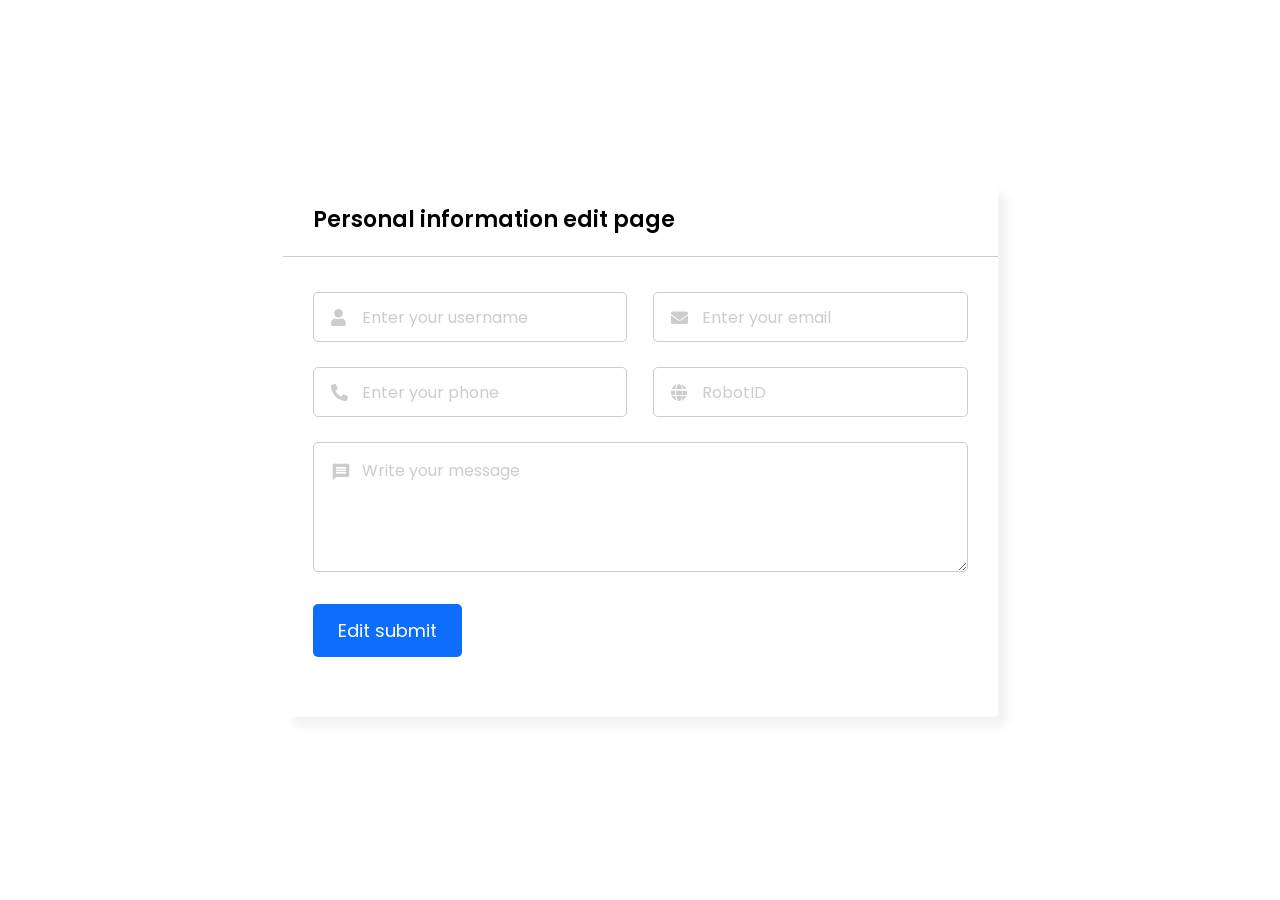
<file: web_project/Robot_front_10.10/PersonalForm/index.html>
<!--
 * @Date: 2021-06-18 15:16:30
 * @LastEditors: yehanyang 1958944515@qq.com
 * @LastEditTime: 2023-06-27 22:48:07
 * @FilePath: /Let'talk/Users/mac/Documents/vscode/Robot_front/PersonalForm/index.html
 * @Description: 
-->

<!DOCTYPE html>
<!-- Coding By CodingNepal - youtube.com/codingnepal -->
<html lang="en">
<head>
  <meta charset="UTF-8">
  <meta name="viewport" content="width=device-width, initial-scale=1.0">
  <title>Contact Form | CodingNepal</title>
  <link rel="stylesheet" href="style.css">
  <link rel="stylesheet" href="https://fonts.googleapis.com/icon?family=Material+Icons">
  <link rel="stylesheet" href="https://cdnjs.cloudflare.com/ajax/libs/font-awesome/5.15.3/css/all.min.css"/>
</head>
<body>
  <div class="wrapper">  
    <header>Personal information edit page</header>
    <form action="#">

      <div class="dbl-field">
        <div class="field">
          <input type="text" name="name" placeholder="Enter your username" value="">
          <i class='fas fa-user'></i>
        </div>
        <div class="field">
          <input type="text" name="email" placeholder="Enter your email" value="">
          <i class='fas fa-envelope'></i>
        </div>
      </div>

      <div class="dbl-field">
        <div class="field">
          <input type="text" name="phone" placeholder="Enter your phone" value="">
          <i class='fas fa-phone-alt'></i>
        </div>
        <div class="field">
          <input type="text" name="RobotID" placeholder="RobotID" value="">
          <i class='fas fa-globe'></i>
        </div>
      </div>

      <div class="message">
        <textarea placeholder="Write your message" name="message" value=""></textarea>
        <i class="material-icons">message</i>
      </div>

      
      <div class="dbl-field">
        <div class="button-area">
          <button type="button">Edit submit</button>
          <span></span>    
        </div>
      </div>
    
    </form>
  </div>

  <script src="script.js"></script>

</body>
</html>
</file>
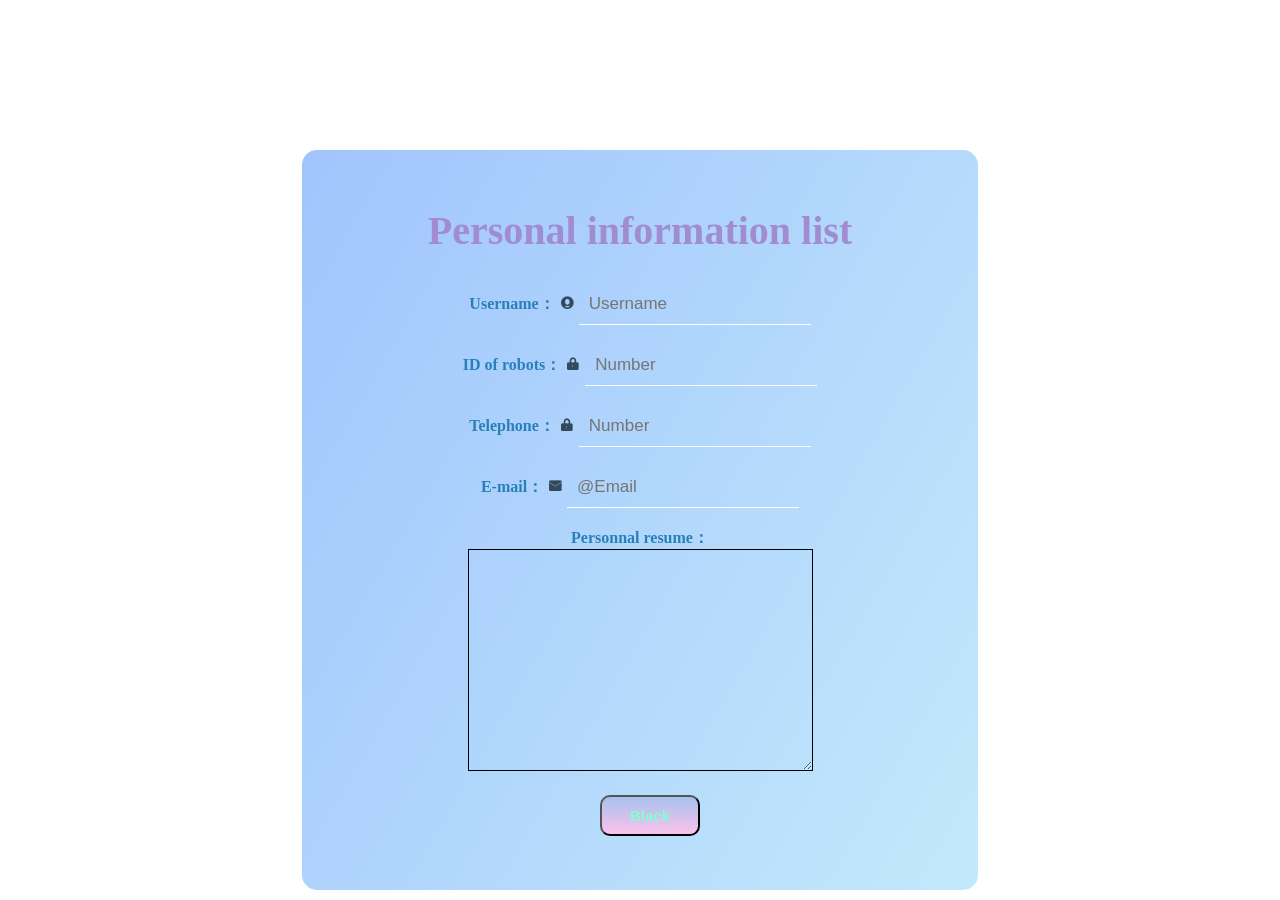
<file: web_project/Robot_front_10.10/personPage/index.html>
<!--
 * @Date: 2022-12-02 17:03:12
 * @LastEditors: yehanyang 1958944515@qq.com
 * @LastEditTime: 2023-06-27 21:45:42
 * @FilePath: /Let'talk/Users/mac/Documents/vscode/Robot_front/personPage/index.html
 * @Description: 
-->
<!DOCTYPE html>
<html lang="en">
<head>
    <meta charset="UTF-8">
    <meta http-equiv="X-UA-Compatible" content="IE=edge">
    <meta name="viewport" content="width=device-width, initial-scale=1.0">
    <title>Personal information list</title>
   <link rel="stylesheet" href="./style.css">
   <link rel="stylesheet" href="./icontfont.css">
</head>
<body>
<div id="maxbox">
    <div class="box1">
        <h1>Personal information list</h1>
    </div>
    <div class="box2">
       
     Username：
     <span class="iconfont">&#xe70e;</span>
     <input  type="text" placeholder="Username">

    </div>
    <div class="box2">
        ID of robots：
       <span class="iconfont">&#xe709;</span>
       <input  type="text" placeholder="Number">
    </div>
    <div class="box2">
    Telephone：
   <span class="iconfont">&#xe709;</span>
   <input  type="text" placeholder="Number">
    </div>
    <div class="box2">
   E-mail：
   <span class="iconfont">&#xe70a;</span>
   <input  type="email" placeholder="@Email">
     </div>
     <div class="box3">
        <span style="display: block;">Personnal resume：</span>
        <textarea name="" id="" cols="30" rows="10" value="">
        </textarea>
     </div>
     <div id="Submit">
         <!-- <form action="" target="top"> -->
        <button><a href="">Black</a></button>
    <!-- </form> -->
    
</div>
     
</div>
<script src="https://apps.bdimg.com/libs/jquery/2.1.4/jquery.min.js"></script>
<script src="./index.js"></script>
</body>
</html>
</file>
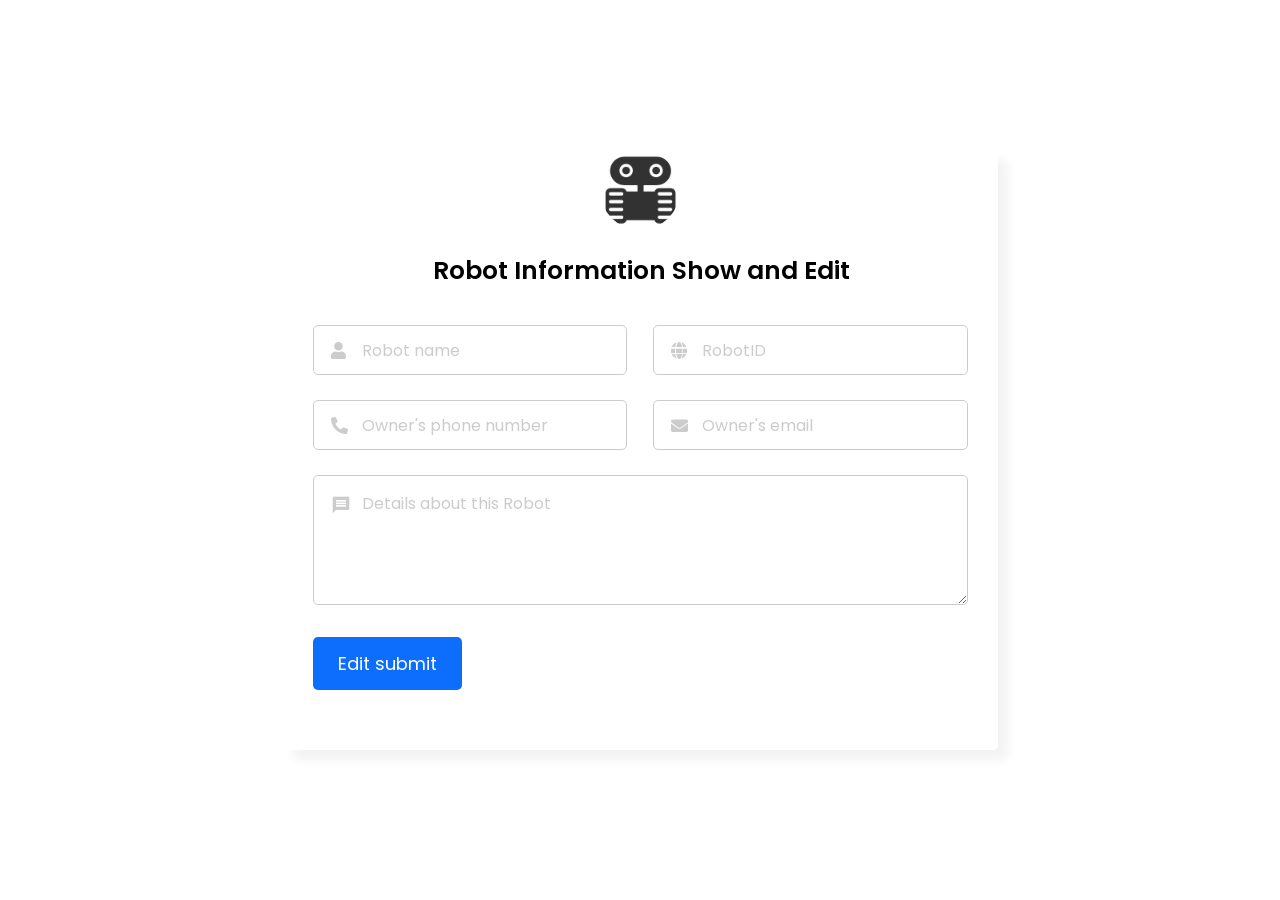
<file: web_project/Robot_front_10.10/RobotInfo/index.html>
<!--
 * @Date: 2023-10-10 12:16:36
 * @LastEditors: yangyehan 1958944515@qq.com
 * @LastEditTime: 2023-10-11 11:24:53
 * @FilePath: /xiaoyou/Users/mac/Desktop/Robot_front_10.10/RobotInfo/index.html
 * @Description: 
-->
<!DOCTYPE html>
<!-- Coding By CodingNepal - youtube.com/codingnepal -->
<html lang="en">
<head>
  <meta charset="UTF-8">
  <meta name="viewport" content="width=device-width, initial-scale=1.0">
  <title>Contact Form | CodingNepal</title>
  <link rel="stylesheet" href="style.css">
  <link rel="stylesheet" href="https://fonts.googleapis.com/icon?family=Material+Icons">
  <link rel="stylesheet" href="https://cdnjs.cloudflare.com/ajax/libs/font-awesome/5.15.3/css/all.min.css"/>
</head>
<body>
  <div class="wrapper">  
    <div class="w">
      <header>
        <div class="image-text">
            <span class="image">
               <a href="../uploadR/index.html" target="_blank" >
                <img id="imgAvatar" src="./AVATAR.JPG" alt="这是一个图片" width="">
               </a>
            </span>
            <div class="text logo-text">
                <span id="userName" class="name">  Robot Information Show and Edit </span>
            </div>
        </div>
        <!--这里是使用css定义的开关样式然后用 document先获取body中的元素 
        再进一步定位到toggle中的元素
        之后直接在js中进行操控
        同理开关那个也是只不过换成了toggle-switch
        -->
        <i class="bx bx-chevron-right toggle"></i> <!--在toggle前面的是按钮样式的声明 是一个bx中的图库就是-->
    </header>
    <form action="#">

      <div class="dbl-field">
        <div class="field">
          <input type="text" name="name" placeholder="Robot name" value="">
          <i class='fas fa-user'></i>
        </div>
        <div class="field">
          <input type="text" name="RobotID" placeholder="RobotID" value="" readonly="true">
          <i class='fas fa-globe'></i>
        </div>
       
      </div>

      <div class="dbl-field">
        <div class="field">
          <input type="text" name="phone" placeholder="Owner's phone number" value="">
          <i class='fas fa-phone-alt'></i>
        </div>
        <div class="field">
          <input type="text" name="email" placeholder="Owner's email" value="">
          <i class='fas fa-envelope'></i>
        </div>
        
      </div>

      <div class="message">
        <textarea placeholder="Details about this Robot" name="message" value=""></textarea>
        <i class="material-icons">message</i>
      </div>

      
      <div class="dbl-field">
        <div class="button-area">
          <button type="button">Edit submit</button>
          <span></span>    
        </div>
      </div>
    
    </form>
  </div>

  <script src="script.js"></script>

</body>
</html>
</file>
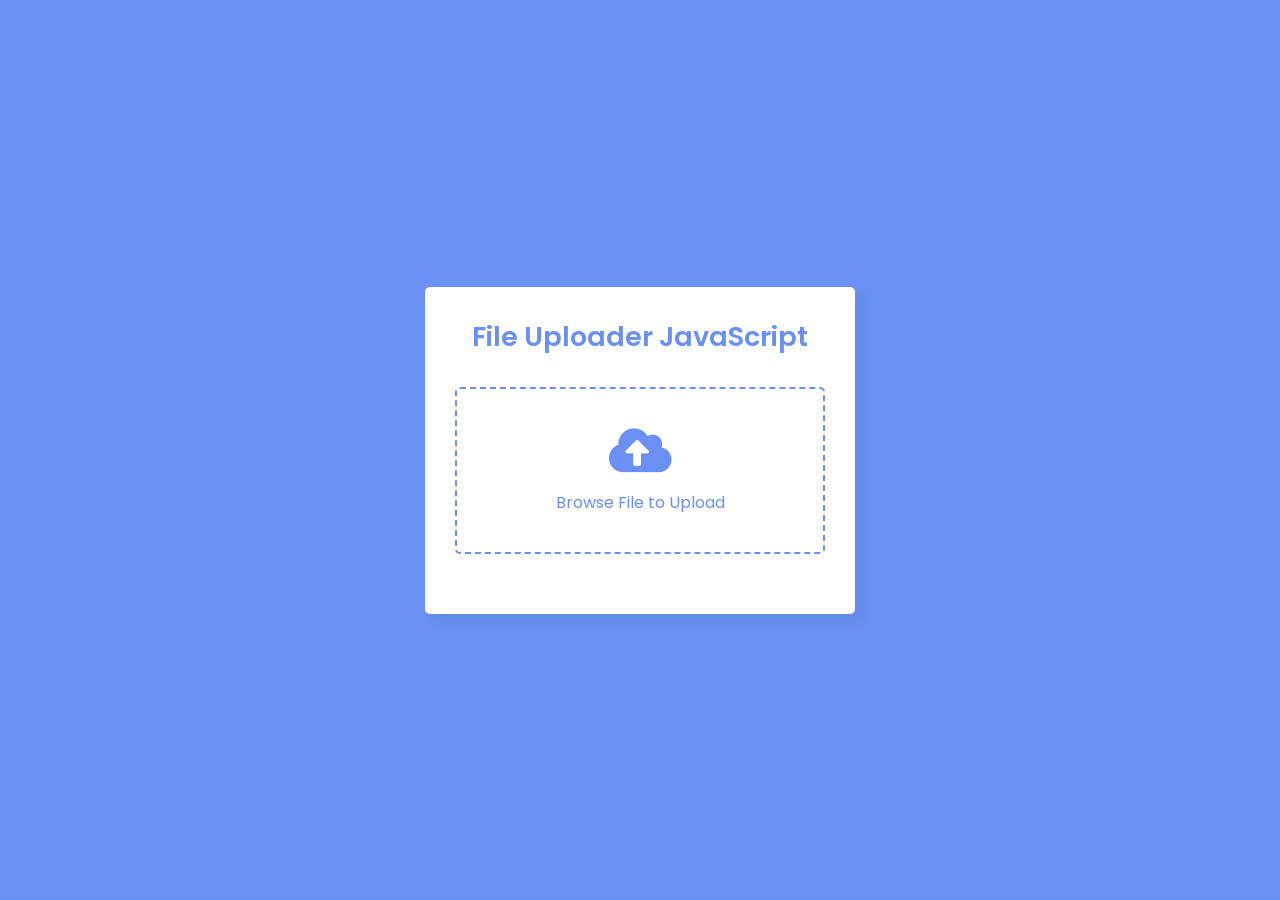
<file: web_project/Robot_front_10.10/upload/index.html>
<!--
 * @Date: 2021-07-12 14:34:44
 * @LastEditors: yehanyang 1958944515@qq.com
 * @LastEditTime: 2023-06-27 14:11:36
 * @FilePath: /Let'talk/Users/mac/Documents/vscode/Robot_front/上传头像/index.html
 * @Description: 
-->
<!DOCTYPE html>
<!-- Coding By CodingNepal - youtube.com/codingnepal -->
<html lang="en">
<head>
  <meta charset="UTF-8">
  <meta name="viewport" content="width=device-width, initial-scale=1.0">
  <title>File Upload with Progress Bar | CodingNepal</title>
  <link rel="stylesheet" href="style.css">
  <link rel="stylesheet" href="https://cdnjs.cloudflare.com/ajax/libs/font-awesome/5.15.3/css/all.min.css"/>
</head>
<body>
  <div class="wrapper">
    <header>File Uploader JavaScript</header>
    <form action="#">
      <input id = "imageInput" class="file-input" type="file" name="image" accept="image/*" hidden>
      <i class="fas fa-cloud-upload-alt"></i>
      <p>Browse File to Upload</p>
    </form>
    <section class="progress-area"></section>
    <section class="uploaded-area"></section>
  </div>

  <script src="script.js"></script>

</body>
</html>
</file>
<file: web_project/Robot_front_10.10/PersonalForm/style.css>
/* Import Google font - Poppins */
@import url('https://fonts.googleapis.com/css2?family=Poppins:wght@400;500;600&display=swap');
*{
  margin: 0;
  padding: 0;
  box-sizing: border-box;
  font-family: "Poppins", sans-serif;
}
body{
  display: flex;
  padding: 0 10px;
  min-height: 100vh;
  /* background: #0D6EFD; */
  align-items: center;
  justify-content: center;
}
::selection{
  color: #fff;
  background: #0D6EFD;
}
.wrapper{
  width: 715px;
  background: #fff;
  border-radius: 5px;
  box-shadow: 10px 10px 10px rgba(0,0,0,0.05);
}
.wrapper header{
  font-size: 22px;
  font-weight: 600;
  padding: 20px 30px;
  border-bottom: 1px solid #ccc;
}
.wrapper form{
  margin: 35px 30px;
}
.wrapper form.disabled{
  pointer-events: none;
  opacity: 0.7;
}
form .dbl-field{
  display: flex;
  margin-bottom: 25px;
  justify-content: space-between;
}
.dbl-field .field{
  height: 50px;
  display: flex;
  position: relative;
  width: calc(100% / 2 - 13px);
}
.wrapper form i{
  position: absolute;
  top: 50%;
  left: 18px;
  color: #ccc;
  font-size: 17px;
  pointer-events: none;
  transform: translateY(-50%);
}
form .field input,
form .message textarea{
  width: 100%;
  height: 100%;
  outline: none;
  padding: 0 18px 0 48px;
  font-size: 16px;
  border-radius: 5px;
  border: 1px solid #ccc;
}
.field input::placeholder,
.message textarea::placeholder{
  color: #ccc;
}
.field input:focus,
.message textarea:focus{
  padding-left: 47px;
  border: 2px solid #0D6EFD;
}
.field input:focus ~ i,
.message textarea:focus ~ i{
  color: #0D6EFD;
}
form .message{
  position: relative;
}
form .message i{
  top: 30px;
  font-size: 20px;
}
form .message textarea{
  min-height: 130px;
  max-height: 230px;
  max-width: 100%;
  min-width: 100%;
  padding: 15px 20px 0 48px;
}
form .message textarea::-webkit-scrollbar{
  width: 0px;
}
.message textarea:focus{
  padding-top: 14px;
}
form .button-gap {
  width: 25px; /* Adjust the width for the desired spacing */
}
form .button-area{
  margin: 25px 0;
  display: flex;
  align-items: center;
}
.button-area button{
  color: #fff;
  border: none;
  outline: none;
  font-size: 18px;
  cursor: pointer;
  border-radius: 5px;
  padding: 13px 25px;
  background: #0D6EFD;
  transition: background 0.3s ease;
}
.button-area button:hover{
  background: #025ce3;
}
.button-area span{
  font-size: 17px;
  margin-left: 30px;
  display: none;
}
@media (max-width: 600px){
  .wrapper header{
    text-align: center;
  }
  .wrapper form{
    margin: 35px 20px;
  }
  form .dbl-field{
    flex-direction: column;
    margin-bottom: 0px;
  }
  form .dbl-field .field{
    width: 100%;
    height: 45px;
    margin-bottom: 20px;
  }
  form .message textarea{
    resize: none;
  }
  form .button-area{
    margin-top: 20px;
    flex-direction: column;
  }
  .button-area button{
    width: 100%;
    padding: 11px 0;
    font-size: 16px;
  }
  .button-area span{
    margin: 20px 0 0;
    text-align: center;
  }
}
</file>
<file: web_project/Robot_front_10.10/personPage/style.css>
body{
    padding: 0;
    margin: 0;
    /* background-image: linear-gradient(120deg, #84fab0 0%, #8fd3f4 100%); */
    background-size: 100% auto;
    
 
} 

#maxbox{
   width: 636px;
   height: 680px;
   background-image: linear-gradient(120deg, #a1c4fd 0%, #c2e9fb 100%);
    margin: 0 auto;
    margin-top: 150px;
   padding: 30px 20px;
    text-align: center;
    border-radius: 15px;
    color: #2980b9;
    font-weight: bold;

}
#maxbox:hover{
   
    background-image: linear-gradient(120deg, #a6c0fe 0%, #f68084 100%);
}
#maxbox .box1{
     color: #a18cd1;
    text-align: center;
   font-size: 20px;
   padding: 0;
   margin-bottom: 30px;
}
#maxbox .box2{
    margin-bottom: 20px;
}

#maxbox .box3{
    margin-bottom: 20px;
}
#maxbox .box2 input{
    background-color: #FFFFFF00;
    border: 0;
    border-bottom: solid 1px white;
    padding:10px;
    color: white;
    font-size: 17px;
    outline: none;
}
/* #maxbox .box2 input:focus{
    border: 2px solid #8e44ad;
    border-radius: 10px;
    
} */
textarea{
    background-color: #FFFFFF00;
    border: 0;
    border: solid 1px black;
    padding:10px;
    color: white;
    font-size: 17px;
    outline: none;
}
#Submit input{
    width: 100px;
    padding: 10px;
    border-radius: 10px;
    background-image: linear-gradient(to top, #fbc2eb 0%, #a6c1ee 100%);
    outline: none;
    font-size: 15px;
    font-weight: bold;
    color:aquamarine;
}
#Submit button{
    width: 100px;
    padding: 10px;
    border-radius: 10px;
    background-image: linear-gradient(to top, #fbc2eb 0%, #a6c1ee 100%);
    outline: none;
    font-weight: bold;
    margin-left: 20px;
}
#Submit button a{
    text-decoration: none;
    color:aquamarine;
    font-size: 15px;
}
.iconfont{
    font-size: 20px;
    color:#34495e;
}
</file>
<file: web_project/Robot_front_10.10/personPage/icontfont.css>
@font-face {
    font-family: "iconfont"; /* Project id 3242783 */
    src: url('./font/iconfont.woff2?t=1647158143945') format('woff2'),
         url('./font/iconfont.woff?t=1647158143945') format('woff'),
         url('./font/iconfont.ttf?t=1647158143945') format('truetype');
  }
  
  .iconfont {
    font-family: "iconfont" !important;
    font-size: 16px;
    font-style: normal;
    -webkit-font-smoothing: antialiased;
    -moz-osx-font-smoothing: grayscale;
  }
</file>
<file: web_project/Robot_front_10.10/RobotInfo/style.css>
/* Import Google font - Poppins */
@import url('https://fonts.googleapis.com/css2?family=Poppins:wght@400;500;600&display=swap');
*{
  margin: 0;
  padding: 0;
  box-sizing: border-box;
  font-family: "Poppins", sans-serif;
}
body{
  display: flex;
  padding: 0 10px;
  min-height: 100vh;
  /* background: #0D6EFD; */
  align-items: center;
  justify-content: center;
}
::selection{
  color: #fff;
  background: #0D6EFD;
}
.wrapper{
  width: 715px;
  background: #fff;
  border-radius: 5px;
  box-shadow: 10px 10px 10px rgba(0,0,0,0.05);
}
.wrapper header .image{
  display: flex;
  align-items: center;
  justify-content: center;
}
.wrapper header .image img{
  width: 80px;
  border-radius: 40px;
}
.wrapper header .image-text{
  /* display: flex; */
  align-items: center;
}

.wrapper header .logo-text{
  display: flex;
  flex-direction: column;
}

header .image-text .name{
  margin-top: 15px;
  font-size: 25px;
  font-weight: 600;
  margin-left: 150px;
}

header .image-text .profession{
  font-size: 25px;
  margin-top: -2px;
  font-weight: 600;
  display: block;
}
.wrapper form{
  margin: 35px 30px;
}
.wrapper form.disabled{
  pointer-events: none;
  opacity: 0.7;
}
form .dbl-field{
  display: flex;
  margin-bottom: 25px;
  justify-content: space-between;
}
.dbl-field .field{
  height: 50px;
  display: flex;
  position: relative;
  width: calc(100% / 2 - 13px);
}
.wrapper form i{
  position: absolute;
  top: 50%;
  left: 18px;
  color: #ccc;
  font-size: 17px;
  pointer-events: none;
  transform: translateY(-50%);
}
form .field input,
form .message textarea{
  width: 100%;
  height: 100%;
  outline: none;
  padding: 0 18px 0 48px;
  font-size: 16px;
  border-radius: 5px;
  border: 1px solid #ccc;
}
.field input::placeholder,
.message textarea::placeholder{
  color: #ccc;
}
.field input:focus,
.message textarea:focus{
  padding-left: 47px;
  border: 2px solid #0D6EFD;
}
.field input:focus ~ i,
.message textarea:focus ~ i{
  color: #0D6EFD;
}
form .message{
  position: relative;
}
form .message i{
  top: 30px;
  font-size: 20px;
}
form .message textarea{
  min-height: 130px;
  max-height: 230px;
  max-width: 100%;
  min-width: 100%;
  padding: 15px 20px 0 48px;
}
form .message textarea::-webkit-scrollbar{
  width: 0px;
}
.message textarea:focus{
  padding-top: 14px;
}
form .button-gap {
  width: 25px; /* Adjust the width for the desired spacing */
}
form .button-area{
  margin: 25px 0;
  display: flex;
  align-items: center;
}
.button-area button{
  color: #fff;
  border: none;
  outline: none;
  font-size: 18px;
  cursor: pointer;
  border-radius: 5px;
  padding: 13px 25px;
  background: #0D6EFD;
  transition: background 0.3s ease;
}
.button-area button:hover{
  background: #025ce3;
}
.button-area span{
  font-size: 17px;
  margin-left: 30px;
  display: none;
}
@media (max-width: 600px){
  .wrapper header{
    text-align: center;
  }
  .wrapper form{
    margin: 35px 20px;
  }
  form .dbl-field{
    flex-direction: column;
    margin-bottom: 0px;
  }
  form .dbl-field .field{
    width: 100%;
    height: 45px;
    margin-bottom: 20px;
  }
  form .message textarea{
    resize: none;
  }
  form .button-area{
    margin-top: 20px;
    flex-direction: column;
  }
  .button-area button{
    width: 100%;
    padding: 11px 0;
    font-size: 16px;
  }
  .button-area span{
    margin: 20px 0 0;
    text-align: center;
  }
}
</file>
<file: web_project/Robot_front_10.10/upload/style.css>
/* Import Google font - Poppins */
@import url('https://fonts.googleapis.com/css2?family=Poppins:wght@400;500;600&display=swap');
*{
  margin: 0;
  padding: 0;
  box-sizing: border-box;
  font-family: "Poppins", sans-serif;
}
body{
  display: flex;
  align-items: center;
  justify-content: center;
  min-height: 100vh;
  background: #6990F2;
}

::selection{
  color: #fff;
  background: #6990F2;
}
.wrapper{
  width: 430px;
  background: #fff;
  border-radius: 5px;
  padding: 30px;
  box-shadow: 7px 7px 12px rgba(0,0,0,0.05);
}
.wrapper header{
  color: #6990F2;
  font-size: 27px;
  font-weight: 600;
  text-align: center;
}
.wrapper form{
  height: 167px;
  display: flex;
  cursor: pointer;
  margin: 30px 0;
  align-items: center;
  justify-content: center;
  flex-direction: column;
  border-radius: 5px;
  border: 2px dashed #6990F2;
}
form :where(i, p){
  color: #6990F2;
}
form i{
  font-size: 50px;
}
form p{
  margin-top: 15px;
  font-size: 16px;
}

section .row{
  margin-bottom: 10px;
  background: #E9F0FF;
  list-style: none;
  padding: 15px 20px;
  border-radius: 5px;
  display: flex;
  align-items: center;
  justify-content: space-between;
}
section .row i{
  color: #6990F2;
  font-size: 30px;
}
section .details span{
  font-size: 14px;
}
.progress-area .row .content{
  width: 100%;
  margin-left: 15px;
}
.progress-area .details{
  display: flex;
  align-items: center;
  margin-bottom: 7px;
  justify-content: space-between;
}
.progress-area .content .progress-bar{
  height: 6px;
  width: 100%;
  margin-bottom: 4px;
  background: #fff;
  border-radius: 30px;
}
.content .progress-bar .progress{
  height: 100%;
  width: 0%;
  background: #6990F2;
  border-radius: inherit;
}
.uploaded-area{
  max-height: 232px;
  overflow-y: scroll;
}
.uploaded-area.onprogress{
  max-height: 150px;
}
.uploaded-area::-webkit-scrollbar{
  width: 0px;
}
.uploaded-area .row .content{
  display: flex;
  align-items: center;
}
.uploaded-area .row .details{
  display: flex;
  margin-left: 15px;
  flex-direction: column;
}
.uploaded-area .row .details .size{
  color: #404040;
  font-size: 11px;
}
.uploaded-area i.fa-check{
  font-size: 16px;
}
</file>
